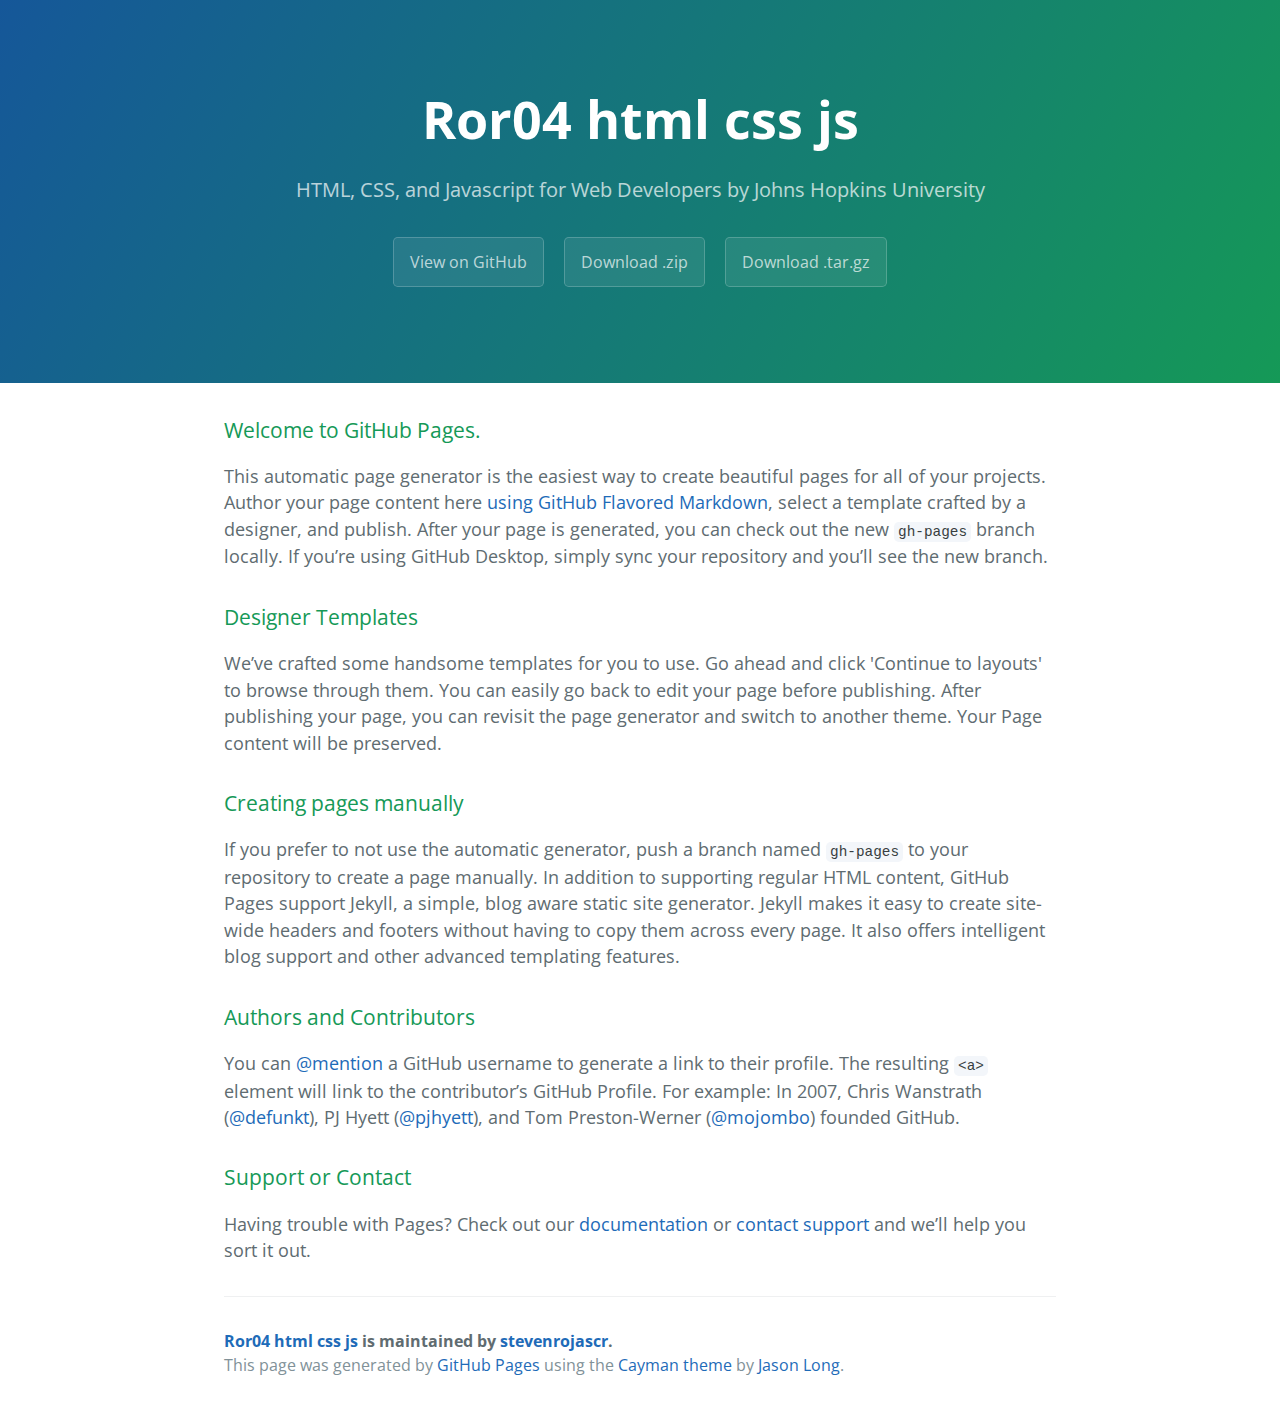
<file: index.html>
<!DOCTYPE html>
<html lang="en-us">
  <head>
    <meta charset="UTF-8">
    <title>Ror04 html css js by stevenrojascr</title>
    <meta name="viewport" content="width=device-width, initial-scale=1">
    <link rel="stylesheet" type="text/css" href="stylesheets/normalize.css" media="screen">
    <link href='https://fonts.googleapis.com/css?family=Open+Sans:400,700' rel='stylesheet' type='text/css'>
    <link rel="stylesheet" type="text/css" href="stylesheets/stylesheet.css" media="screen">
    <link rel="stylesheet" type="text/css" href="stylesheets/github-light.css" media="screen">
  </head>
  <body>
    <section class="page-header">
      <h1 class="project-name">Ror04 html css js</h1>
      <h2 class="project-tagline">HTML, CSS, and Javascript for Web Developers by Johns Hopkins University</h2>
      <a href="https://github.com/stevenrojascr/RoR04_Html_CSS_JS" class="btn">View on GitHub</a>
      <a href="https://github.com/stevenrojascr/RoR04_Html_CSS_JS/zipball/master" class="btn">Download .zip</a>
      <a href="https://github.com/stevenrojascr/RoR04_Html_CSS_JS/tarball/master" class="btn">Download .tar.gz</a>
    </section>

    <section class="main-content">
      <h3>
<a id="welcome-to-github-pages" class="anchor" href="#welcome-to-github-pages" aria-hidden="true"><span aria-hidden="true" class="octicon octicon-link"></span></a>Welcome to GitHub Pages.</h3>

<p>This automatic page generator is the easiest way to create beautiful pages for all of your projects. Author your page content here <a href="https://guides.github.com/features/mastering-markdown/">using GitHub Flavored Markdown</a>, select a template crafted by a designer, and publish. After your page is generated, you can check out the new <code>gh-pages</code> branch locally. If you’re using GitHub Desktop, simply sync your repository and you’ll see the new branch.</p>

<h3>
<a id="designer-templates" class="anchor" href="#designer-templates" aria-hidden="true"><span aria-hidden="true" class="octicon octicon-link"></span></a>Designer Templates</h3>

<p>We’ve crafted some handsome templates for you to use. Go ahead and click 'Continue to layouts' to browse through them. You can easily go back to edit your page before publishing. After publishing your page, you can revisit the page generator and switch to another theme. Your Page content will be preserved.</p>

<h3>
<a id="creating-pages-manually" class="anchor" href="#creating-pages-manually" aria-hidden="true"><span aria-hidden="true" class="octicon octicon-link"></span></a>Creating pages manually</h3>

<p>If you prefer to not use the automatic generator, push a branch named <code>gh-pages</code> to your repository to create a page manually. In addition to supporting regular HTML content, GitHub Pages support Jekyll, a simple, blog aware static site generator. Jekyll makes it easy to create site-wide headers and footers without having to copy them across every page. It also offers intelligent blog support and other advanced templating features.</p>

<h3>
<a id="authors-and-contributors" class="anchor" href="#authors-and-contributors" aria-hidden="true"><span aria-hidden="true" class="octicon octicon-link"></span></a>Authors and Contributors</h3>

<p>You can <a href="https://help.github.com/articles/basic-writing-and-formatting-syntax/#mentioning-users-and-teams" class="user-mention">@mention</a> a GitHub username to generate a link to their profile. The resulting <code>&lt;a&gt;</code> element will link to the contributor’s GitHub Profile. For example: In 2007, Chris Wanstrath (<a href="https://github.com/defunkt" class="user-mention">@defunkt</a>), PJ Hyett (<a href="https://github.com/pjhyett" class="user-mention">@pjhyett</a>), and Tom Preston-Werner (<a href="https://github.com/mojombo" class="user-mention">@mojombo</a>) founded GitHub.</p>

<h3>
<a id="support-or-contact" class="anchor" href="#support-or-contact" aria-hidden="true"><span aria-hidden="true" class="octicon octicon-link"></span></a>Support or Contact</h3>

<p>Having trouble with Pages? Check out our <a href="https://help.github.com/pages">documentation</a> or <a href="https://github.com/contact">contact support</a> and we’ll help you sort it out.</p>

      <footer class="site-footer">
        <span class="site-footer-owner"><a href="https://github.com/stevenrojascr/RoR04_Html_CSS_JS">Ror04 html css js</a> is maintained by <a href="https://github.com/stevenrojascr">stevenrojascr</a>.</span>

        <span class="site-footer-credits">This page was generated by <a href="https://pages.github.com">GitHub Pages</a> using the <a href="https://github.com/jasonlong/cayman-theme">Cayman theme</a> by <a href="https://twitter.com/jasonlong">Jason Long</a>.</span>
      </footer>

    </section>

  
  </body>
</html>
</file>
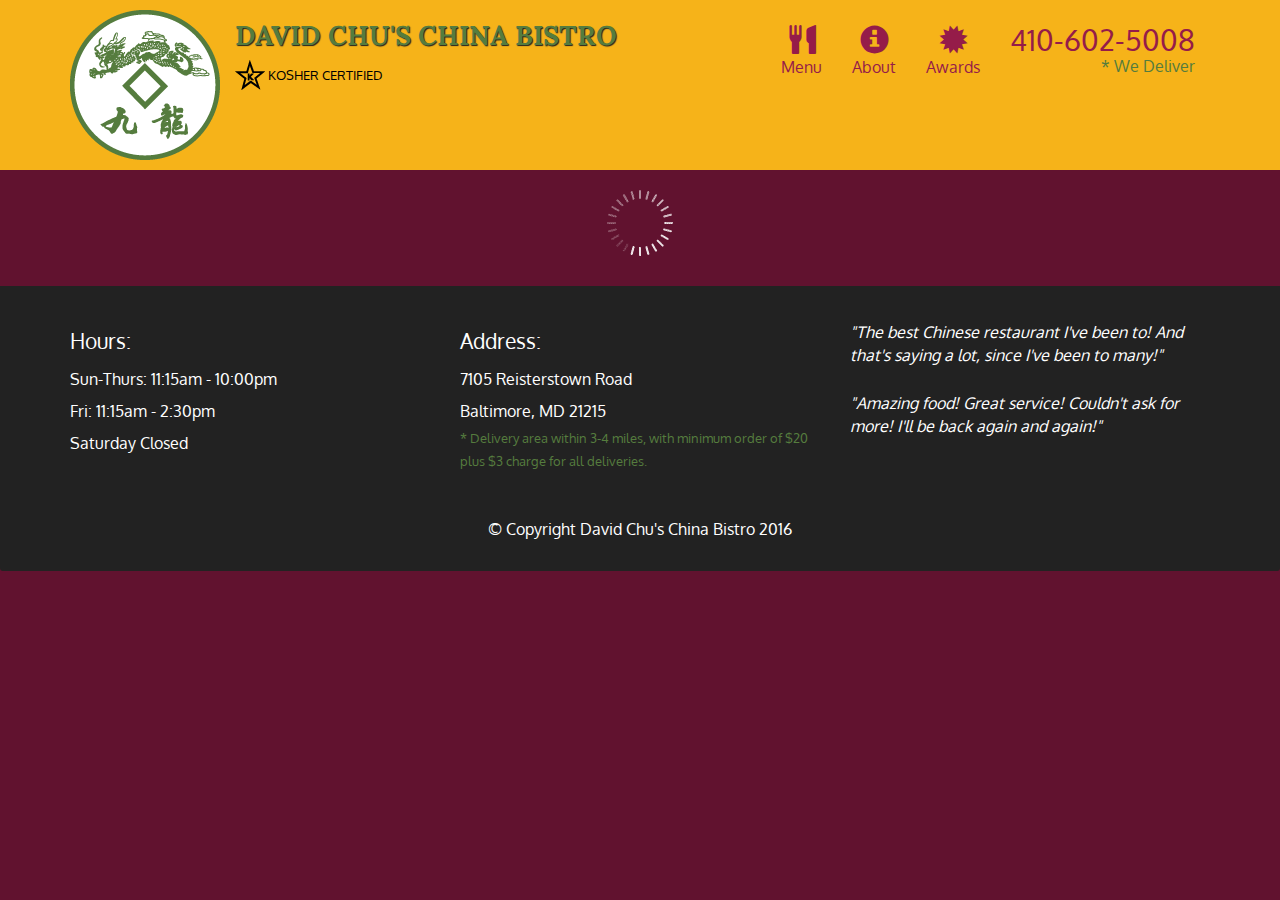
<file: mod4_solution/index.html>
<!doctype html>
<html lang="en">
  <head>
    <meta charset="utf-8">
    <meta http-equiv="X-UA-Compatible" content="IE=edge">
    <meta name="viewport" content="width=device-width, initial-scale=1">
    <title>David Chu's China Bistro</title>
    <link rel="stylesheet" href="css/bootstrap.min.css">
    <link rel="stylesheet" href="css/styles.css">
    <link href='https://fonts.googleapis.com/css?family=Oxygen:400,300,700' rel='stylesheet' type='text/css'>
    <link href='https://fonts.googleapis.com/css?family=Lora' rel='stylesheet' type='text/css'>
  </head>
<body>
  <header>
    <nav id="header-nav" class="navbar navbar-default">
      <div class="container">
        <div class="navbar-header">
          <a href="index.html" class="pull-left visible-md visible-lg">
            <div id="logo-img" alt="Logo image"></div>
          </a>

          <div class="navbar-brand">
            <a href="index.html"><h1>David Chu's China Bistro</h1></a>
            <p>
              <img src="images/star-k-logo.png" alt="Kosher certification">
              <span>Kosher Certified</span>
            </p>
          </div>

          <button id="navbarToggle" type="button" class="navbar-toggle collapsed" data-toggle="collapse" data-target="#collapsable-nav" aria-expanded="false">
            <span class="sr-only">Toggle navigation</span>
            <span class="icon-bar"></span>
            <span class="icon-bar"></span>
            <span class="icon-bar"></span>
          </button>
        </div>
        
        <div id="collapsable-nav" class="collapse navbar-collapse">
           <ul id="nav-list" class="nav navbar-nav navbar-right">
            <li id="navHomeButton" class="visible-xs active">
              <a href="index.html">
                <span class="glyphicon glyphicon-home"></span> Home</a>
            </li>
            <li id="navMenuButton">
              <a href="#" onclick="$dc.loadMenuCategories();">
                <span class="glyphicon glyphicon-cutlery"></span><br class="hidden-xs"> Menu</a>
            </li>
            <li>
              <a href="#">
                <span class="glyphicon glyphicon-info-sign"></span><br class="hidden-xs"> About</a>
            </li>
            <li>
              <a href="#">
                <span class="glyphicon glyphicon-certificate"></span><br class="hidden-xs"> Awards</a>
            </li>
            <li id="phone" class="hidden-xs">
              <a href="tel:410-602-5008">
                <span>410-602-5008</span></a><div>* We Deliver</div>
            </li>
          </ul><!-- #nav-list -->
        </div><!-- .collapse .navbar-collapse -->
      </div><!-- .container -->
    </nav><!-- #header-nav -->
  </header>

  <div id="call-btn" class="visible-xs">
    <a class="btn" href="tel:410-602-5008">
    <span class="glyphicon glyphicon-earphone"></span>
    410-602-5008
    </a>
  </div>
  <div id="xs-deliver" class="text-center visible-xs">* We Deliver</div>

  <div id="main-content" class="container"></div>

  <footer class="panel-footer">
    <div class="container">
      <div class="row">
        <section id="hours" class="col-sm-4">
          <span>Hours:</span><br>
          Sun-Thurs: 11:15am - 10:00pm<br>
          Fri: 11:15am - 2:30pm<br>
          Saturday Closed
          <hr class="visible-xs">
        </section>
        <section id="address" class="col-sm-4">
          <span>Address:</span><br>
          7105 Reisterstown Road<br>
          Baltimore, MD 21215
          <p>* Delivery area within 3-4 miles, with minimum order of $20 plus $3 charge for all deliveries.</p>
          <hr class="visible-xs">
        </section>
        <section id="testimonials" class="col-sm-4">
          <p>"The best Chinese restaurant I've been to! And that's saying a lot, since I've been to many!"</p>
          <p>"Amazing food! Great service! Couldn't ask for more! I'll be back again and again!"</p>
        </section>
      </div>
      <div class="text-center">&copy; Copyright David Chu's China Bistro 2016</div>
    </div>
  </footer>

  <!-- jQuery (Bootstrap JS plugins depend on it) -->
  <script src="js/jquery-2.1.4.min.js"></script>
  <script src="js/bootstrap.min.js"></script>
  <script src="js/ajax-utils.js"></script>
  <script src="js/script.js"></script>
</body>
</html>
</file>
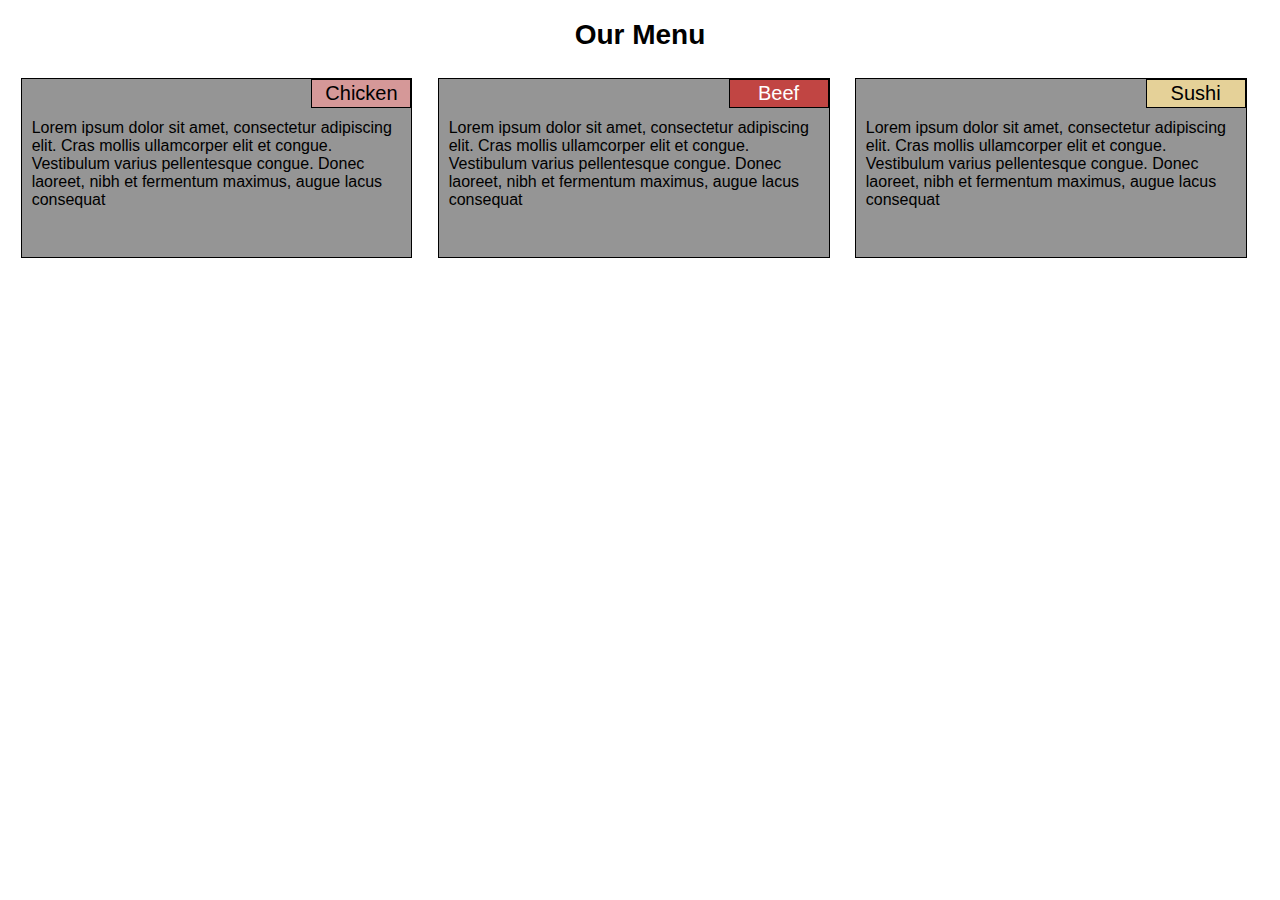
<file: site/index.html>
<!DOCTYPE html>
<html>
<head>
<meta charset="utf-8">
<meta name="viewport" content="width=device-width, initial-scale=1">
<link rel="stylesheet" type="text/css" href="css/mod2_solution.css">
<title>Mod2 Solution</title>
<body>
	<h1>Our Menu</h1>
	<section class="col-lg-4 col-md-6 col-sd-12">
		<p id="p1"> Chicken </p>
		Lorem ipsum dolor sit amet, consectetur adipiscing elit. Cras mollis ullamcorper elit et congue. Vestibulum varius pellentesque congue. Donec laoreet, nibh et fermentum maximus, augue lacus consequat 
	</section>
	<section class="col-lg-4 col-md-6 col-sd-12">
		<p id="p2"> Beef </p>
		Lorem ipsum dolor sit amet, consectetur adipiscing elit. Cras mollis ullamcorper elit et congue. Vestibulum varius pellentesque congue. Donec laoreet, nibh et fermentum maximus, augue lacus consequat 
	</section>
	<section class="col-lg-4 col-md-12 col-sd-12">
		<p id="p3"> Sushi </p>
		Lorem ipsum dolor sit amet, consectetur adipiscing elit. Cras mollis ullamcorper elit et congue. Vestibulum varius pellentesque congue. Donec laoreet, nibh et fermentum maximus, augue lacus consequat 
	</section>
</body>
</html>
</file>
<file: stylesheets/stylesheet.css>
* {
  box-sizing: border-box; }

body {
  padding: 0;
  margin: 0;
  font-family: "Open Sans", "Helvetica Neue", Helvetica, Arial, sans-serif;
  font-size: 16px;
  line-height: 1.5;
  color: #606c71; }

a {
  color: #1e6bb8;
  text-decoration: none; }
  a:hover {
    text-decoration: underline; }

.btn {
  display: inline-block;
  margin-bottom: 1rem;
  color: rgba(255, 255, 255, 0.7);
  background-color: rgba(255, 255, 255, 0.08);
  border-color: rgba(255, 255, 255, 0.2);
  border-style: solid;
  border-width: 1px;
  border-radius: 0.3rem;
  transition: color 0.2s, background-color 0.2s, border-color 0.2s; }
  .btn + .btn {
    margin-left: 1rem; }

.btn:hover {
  color: rgba(255, 255, 255, 0.8);
  text-decoration: none;
  background-color: rgba(255, 255, 255, 0.2);
  border-color: rgba(255, 255, 255, 0.3); }

@media screen and (min-width: 64em) {
  .btn {
    padding: 0.75rem 1rem; } }

@media screen and (min-width: 42em) and (max-width: 64em) {
  .btn {
    padding: 0.6rem 0.9rem;
    font-size: 0.9rem; } }

@media screen and (max-width: 42em) {
  .btn {
    display: block;
    width: 100%;
    padding: 0.75rem;
    font-size: 0.9rem; }
    .btn + .btn {
      margin-top: 1rem;
      margin-left: 0; } }

.page-header {
  color: #fff;
  text-align: center;
  background-color: #159957;
  background-image: linear-gradient(120deg, #155799, #159957); }

@media screen and (min-width: 64em) {
  .page-header {
    padding: 5rem 6rem; } }

@media screen and (min-width: 42em) and (max-width: 64em) {
  .page-header {
    padding: 3rem 4rem; } }

@media screen and (max-width: 42em) {
  .page-header {
    padding: 2rem 1rem; } }

.project-name {
  margin-top: 0;
  margin-bottom: 0.1rem; }

@media screen and (min-width: 64em) {
  .project-name {
    font-size: 3.25rem; } }

@media screen and (min-width: 42em) and (max-width: 64em) {
  .project-name {
    font-size: 2.25rem; } }

@media screen and (max-width: 42em) {
  .project-name {
    font-size: 1.75rem; } }

.project-tagline {
  margin-bottom: 2rem;
  font-weight: normal;
  opacity: 0.7; }

@media screen and (min-width: 64em) {
  .project-tagline {
    font-size: 1.25rem; } }

@media screen and (min-width: 42em) and (max-width: 64em) {
  .project-tagline {
    font-size: 1.15rem; } }

@media screen and (max-width: 42em) {
  .project-tagline {
    font-size: 1rem; } }

.main-content :first-child {
  margin-top: 0; }
.main-content img {
  max-width: 100%; }
.main-content h1, .main-content h2, .main-content h3, .main-content h4, .main-content h5, .main-content h6 {
  margin-top: 2rem;
  margin-bottom: 1rem;
  font-weight: normal;
  color: #159957; }
.main-content p {
  margin-bottom: 1em; }
.main-content code {
  padding: 2px 4px;
  font-family: Consolas, "Liberation Mono", Menlo, Courier, monospace;
  font-size: 0.9rem;
  color: #383e41;
  background-color: #f3f6fa;
  border-radius: 0.3rem; }
.main-content pre {
  padding: 0.8rem;
  margin-top: 0;
  margin-bottom: 1rem;
  font: 1rem Consolas, "Liberation Mono", Menlo, Courier, monospace;
  color: #567482;
  word-wrap: normal;
  background-color: #f3f6fa;
  border: solid 1px #dce6f0;
  border-radius: 0.3rem; }
  .main-content pre > code {
    padding: 0;
    margin: 0;
    font-size: 0.9rem;
    color: #567482;
    word-break: normal;
    white-space: pre;
    background: transparent;
    border: 0; }
.main-content .highlight {
  margin-bottom: 1rem; }
  .main-content .highlight pre {
    margin-bottom: 0;
    word-break: normal; }
.main-content .highlight pre, .main-content pre {
  padding: 0.8rem;
  overflow: auto;
  font-size: 0.9rem;
  line-height: 1.45;
  border-radius: 0.3rem; }
.main-content pre code, .main-content pre tt {
  display: inline;
  max-width: initial;
  padding: 0;
  margin: 0;
  overflow: initial;
  line-height: inherit;
  word-wrap: normal;
  background-color: transparent;
  border: 0; }
  .main-content pre code:before, .main-content pre code:after, .main-content pre tt:before, .main-content pre tt:after {
    content: normal; }
.main-content ul, .main-content ol {
  margin-top: 0; }
.main-content blockquote {
  padding: 0 1rem;
  margin-left: 0;
  color: #819198;
  border-left: 0.3rem solid #dce6f0; }
  .main-content blockquote > :first-child {
    margin-top: 0; }
  .main-content blockquote > :last-child {
    margin-bottom: 0; }
.main-content table {
  display: block;
  width: 100%;
  overflow: auto;
  word-break: normal;
  word-break: keep-all; }
  .main-content table th {
    font-weight: bold; }
  .main-content table th, .main-content table td {
    padding: 0.5rem 1rem;
    border: 1px solid #e9ebec; }
.main-content dl {
  padding: 0; }
  .main-content dl dt {
    padding: 0;
    margin-top: 1rem;
    font-size: 1rem;
    font-weight: bold; }
  .main-content dl dd {
    padding: 0;
    margin-bottom: 1rem; }
.main-content hr {
  height: 2px;
  padding: 0;
  margin: 1rem 0;
  background-color: #eff0f1;
  border: 0; }

@media screen and (min-width: 64em) {
  .main-content {
    max-width: 64rem;
    padding: 2rem 6rem;
    margin: 0 auto;
    font-size: 1.1rem; } }

@media screen and (min-width: 42em) and (max-width: 64em) {
  .main-content {
    padding: 2rem 4rem;
    font-size: 1.1rem; } }

@media screen and (max-width: 42em) {
  .main-content {
    padding: 2rem 1rem;
    font-size: 1rem; } }

.site-footer {
  padding-top: 2rem;
  margin-top: 2rem;
  border-top: solid 1px #eff0f1; }

.site-footer-owner {
  display: block;
  font-weight: bold; }

.site-footer-credits {
  color: #819198; }

@media screen and (min-width: 64em) {
  .site-footer {
    font-size: 1rem; } }

@media screen and (min-width: 42em) and (max-width: 64em) {
  .site-footer {
    font-size: 1rem; } }

@media screen and (max-width: 42em) {
  .site-footer {
    font-size: 0.9rem; } }
</file>
<file: stylesheets/github-light.css>
/*
   Copyright 2014 GitHub Inc.

   Licensed under the Apache License, Version 2.0 (the "License");
   you may not use this file except in compliance with the License.
   You may obtain a copy of the License at

       http://www.apache.org/licenses/LICENSE-2.0

   Unless required by applicable law or agreed to in writing, software
   distributed under the License is distributed on an "AS IS" BASIS,
   WITHOUT WARRANTIES OR CONDITIONS OF ANY KIND, either express or implied.
   See the License for the specific language governing permissions and
   limitations under the License.

*/

.pl-c /* comment */ {
  color: #969896;
}

.pl-c1      /* constant, markup.raw, meta.diff.header, meta.module-reference, meta.property-name, support, support.constant, support.variable, variable.other.constant */,
.pl-s .pl-v /* string variable */ {
  color: #0086b3;
}

.pl-e  /* entity */,
.pl-en /* entity.name */ {
  color: #795da3;
}

.pl-s .pl-s1 /* string source */,
.pl-smi      /* storage.modifier.import, storage.modifier.package, storage.type.java, variable.other, variable.parameter.function */ {
  color: #333;
}

.pl-ent /* entity.name.tag */ {
  color: #63a35c;
}

.pl-k /* keyword, storage, storage.type */ {
  color: #a71d5d;
}

.pl-pds              /* punctuation.definition.string, string.regexp.character-class */,
.pl-s                /* string */,
.pl-s .pl-pse .pl-s1 /* string punctuation.section.embedded source */,
.pl-sr               /* string.regexp */,
.pl-sr .pl-cce       /* string.regexp constant.character.escape */,
.pl-sr .pl-sra       /* string.regexp string.regexp.arbitrary-repitition */,
.pl-sr .pl-sre       /* string.regexp source.ruby.embedded */ {
  color: #183691;
}

.pl-v /* variable */ {
  color: #ed6a43;
}

.pl-id /* invalid.deprecated */ {
  color: #b52a1d;
}

.pl-ii /* invalid.illegal */ {
  background-color: #b52a1d;
  color: #f8f8f8;
}

.pl-sr .pl-cce /* string.regexp constant.character.escape */ {
  color: #63a35c;
  font-weight: bold;
}

.pl-ml /* markup.list */ {
  color: #693a17;
}

.pl-mh        /* markup.heading */,
.pl-mh .pl-en /* markup.heading entity.name */,
.pl-ms        /* meta.separator */ {
  color: #1d3e81;
  font-weight: bold;
}

.pl-mq /* markup.quote */ {
  color: #008080;
}

.pl-mi /* markup.italic */ {
  color: #333;
  font-style: italic;
}

.pl-mb /* markup.bold */ {
  color: #333;
  font-weight: bold;
}

.pl-md /* markup.deleted, meta.diff.header.from-file */ {
  background-color: #ffecec;
  color: #bd2c00;
}

.pl-mi1 /* markup.inserted, meta.diff.header.to-file */ {
  background-color: #eaffea;
  color: #55a532;
}

.pl-mdr /* meta.diff.range */ {
  color: #795da3;
  font-weight: bold;
}

.pl-mo /* meta.output */ {
  color: #1d3e81;
}
</file>
<file: mod4_solution/css/styles.css>
body {
  font-size: 16px;
  color: #fff;
  background-color: #61122f;
  font-family: 'Oxygen', sans-serif;
}

/** HEADER **/
#header-nav {
  background-color: #f6b319;
  border-radius: 0;
  border: 0;
}

#logo-img {
  background: url('../images/restaurant-logo_large.png') no-repeat;
  width: 150px;
  height: 150px;
  margin: 10px 15px 10px 0;
}

.navbar-brand {
  padding-top: 25px;
}
.navbar-brand h1 { /* Restaurant name */
  font-family: 'Lora', serif;
  color: #557c3e;
  font-size: 1.5em;
  text-transform: uppercase;
  font-weight: bold;
  text-shadow: 1px 1px 1px #222;
  margin-top: 0;
  margin-bottom: 0;
  line-height: .75;
}
.navbar-brand a:hover, .navbar-brand a:focus {
  text-decoration: none;
}
.navbar-brand p { /* Kosher cert */
  color: #000;
  text-transform: uppercase;
  font-size: .7em;
  margin-top: 15px;
}
.navbar-brand p span { /* Star-K */
  vertical-align: middle;
}

#nav-list {
  margin-top: 10px;
}
#nav-list a {
  color: #951C49;
  text-align: center;
}
#nav-list a:hover {
  background: #E7E7E7;
}
#nav-list a span {
  font-size: 1.8em;
}

#phone {
  margin-top: 5px;
}
#phone a { /* Phone number */
  text-align: right;
  padding-bottom: 0;
}
#phone div { /* We Deliver */
  color: #557c3e;
  text-align: right;
  padding-right: 15px;
}

.navbar-header button.navbar-toggle, .navbar-header .icon-bar {
  border: 1px solid #61122f;
}
.navbar-header button.navbar-toggle {
  clear: both;
  margin-top: -30px;
}
/* END HEADER */

/* FOOTER */
.panel-footer {
  margin-top: 30px;
  padding-top: 35px;
  padding-bottom: 30px;
  background-color: #222;
  border-top: 0;
}
.panel-footer div.row {
  margin-bottom: 35px;
}
#hours, #address {
  line-height: 2;
}
#hours > span, #address > span {
  font-size: 1.3em;
}
#address p {
  color: #557c3e;
  font-size: .8em;
  line-height: 1.8;
}
#testimonials {
  font-style: italic;
}
#testimonials p:nth-child(2) {
  margin-top: 25px;
}
/* END FOOTER */



/* HOME PAGE */
.container .jumbotron {
  box-shadow: 0 0 50px #3F0C1F;
  border: 2px solid #3F0C1F;
}

#menu-tile, #specials-tile, #map-tile {
  height: 250px;
  width: 100%;
  margin-bottom: 15px;
  position: relative;
  border: 2px solid #3F0C1F;
  overflow: hidden;
}
#menu-tile:hover, #specials-tile:hover, #map-tile:hover {
  box-shadow: 0 1px 5px 1px #cccccc;
}
#menu-tile {
  background: url('../images/menu-tile.jpg') no-repeat;
  background-position: center;
}
#specials-tile {
  background: url('../images/specials-tile.jpg') no-repeat;
  background-position: center;
}
#menu-tile span, #specials-tile span, #map-tile span {
  position: absolute;
  bottom: 0;
  right: 0;
  width: 100%;
  text-align: center;
  font-size: 1.6em;
  text-transform: uppercase;
  background-color: #000;
  color: #fff;
  opacity: .8;
}
/* END HOME PAGE */

/* MENU CATEGORIES PAGE */
.category-tile { 
  position: relative;
  border: 2px solid #3F0C1F;
  overflow: hidden;
  width: 200px;
  height: 200px;
  margin: 0 auto 15px;
}
.category-tile span {
  position: absolute;
  bottom: 0;
  right: 0;
  width: 100%;
  text-align: center;
  font-size: 1.2em;
  text-transform: uppercase;
  background-color: #000;
  color: #fff;
  opacity: .8;
}
.category-tile:hover {
  box-shadow: 0 1px 5px 1px #cccccc;
}

#menu-categories-title + div {
  margin-bottom: 50px;
}
/* END MENU CATEGORIES PAGE */

/* SINGLE CATEGORY PAGE */
.menu-item-tile {
  margin-bottom: 25px;
}
.menu-item-tile hr {
  width: 80%;
}
.menu-item-tile .menu-item-price {
  font-size: 1.1em;
  text-align: right;
  margin-top: -15px;
  margin-right: -15px;
}
.menu-item-tile .menu-item-price span {
  font-size: .6em;
}
.menu-item-photo {
  position: relative;
  border: 2px solid #3F0C1F; 
  overflow: hidden;
  padding: 0;
  margin-right: -15px;
  margin-left: auto;
  margin-bottom: 20px;
  max-width: 250px;
}
.menu-item-photo div {
  position: absolute;
  bottom: 0;
  right: 0;
  width: 80px;
  background-color: #557c3e;
  text-align: center;
}
.menu-item-description {
  padding-right: 30px;
}
h3.menu-item-title {
  margin: 0 0 10px;
}
.menu-item-details {
  font-size: .9em;
  font-style: italic;
}
/* END SINGLE CATEGORY PAGE */


/********** Large devices only **********/
@media (min-width: 1200px) {
  .container .jumbotron {
    background: url('../images/jumbotron_1200.jpg') no-repeat;
    height: 675px;
  }
}

/********** Medium devices only **********/
@media (min-width: 992px) and (max-width: 1199px) {
  /* Header */
  #logo-img {
    background: url('../images/restaurant-logo_medium.png') no-repeat;
    width: 100px;
    height: 100px;
    margin: 5px 5px 5px 0;
  }
  /* End Header */

  /* Home Page */
  .container .jumbotron {
    background: url('../images/jumbotron_992.jpg') no-repeat;
    height: 558px;
  }
  /* End Home Page */
}

/********** Small devices only **********/
@media (min-width: 768px) and (max-width: 991px) {
  /* Home Page */
  .container .jumbotron {
    background: url('../images/jumbotron_768.jpg') no-repeat;
    height: 432px;
  }
  /* End Home Page */
}

/********** Extra small devices only **********/
@media (max-width: 767px) {
  /* Header */
  .navbar-brand {
    padding-top: 10px;
    height: 80px;
  }
  .navbar-brand h1 { /* Restaurant name */
    padding-top: 10px;
    font-size: 5vw; /* 1vw = 1% of viewport width */
  }
  .navbar-brand p { /* Kosher cert */
    font-size: .6em;
    margin-top: 12px;
  }
  .navbar-brand p img { /* Star-K */
    height: 20px;
  }

  #collapsable-nav a { /* Collapsed nav menu text */
    font-size: 1.2em;
  }
  #collapsable-nav a span { /* Collapsed nav menu glyph */
    font-size: 1em;
    margin-right: 5px;
  }

  #call-btn > a {
    font-size: 1.5em;
    display: block;
    margin: 0 20px;
    padding: 10px;
    border: 2px solid #fff;
    background-color: #f6b319;
    color: #951c49;
  }
  #xs-deliver {
    margin-top: 5px;
    font-size: .7em;
    letter-spacing: .1em;
    text-transform: uppercase;
  }
  /* End Header */

  /* Footer */
  .panel-footer section {
    margin-bottom: 30px;
    text-align: center;
  }
  .panel-footer section:nth-child(3) {
    margin-bottom: 0; /* margin already exists on the whole row */
  }
  .panel-footer section hr {
    width: 50%;
  }
  /* End Footer */

  /* Home Page */
  .container .jumbotron {
    margin-top: 30px;
    padding: 0;
  }
  #menu-tile, #specials-tile {
    width: 360px;
    margin: 0 auto 15px;
  }

  .menu-item-photo {
    margin-right: auto;
  }
  .menu-item-tile .menu-item-price {
    text-align: center;
  }
  .menu-item-description {
    text-align: center;;
  }
}


/********** Super extra small devices Only :-) (e.g., iPhone 4) **********/
@media (max-width: 479px) {
  /* Header */
  .navbar-brand h1 { /* Restaurant name */
    padding-top: 5px;
    font-size: 6vw;
  }
  /* End Header */
  
  /* Home page */
  #menu-tile, #specials-tile {
    width: 280px;
    margin: 0 auto 15px;
  }

  .col-xxs-12 {
    position: relative;
    min-height: 1px;
    padding-right: 15px;
    padding-left: 15px;
    float: left;
    width: 100%;
  }
}
</file>
<file: site/css/mod2_solution.css>
/********** Base styles **********/
* {
  box-sizing: border-box;
}

body {
  font-family: Helvetica;
}
h1 {
  margin-bottom: 15px;
  text-align: center;
  font-size: 175%;
}

section {
  border: 1px solid black;
  background-color: #959595;
  height: 180px;
  font-family: Helvetica;
  color: black;
  position: relative;
  padding-top: 40px;
  padding-left: 10px;
  padding-right: 10px;
  width: 90%;
  margin: 1%;
  float: left;
}

p {
	width: 100px;
  position: absolute;
  top: 0px;
  right: 0px;
  margin-top: 0px;
  text-align: center;
  border: 1px solid black;
  padding-top: 2px;
  padding-bottom: 2px;
  font-size: 125%;
}

#p1 {
  background-color: #D59898;
}

#p2 {
  background-color: #C14543;
  color: white;
}

#p3{
  background-color: #E5D198;
}


/********** Large devices only **********/
@media (min-width: 992px) {

.col-lg-4 {
    width: 31%;
  }
}



/********** Medium devices only **********/
@media (min-width: 768px) and (max-width: 991px) {
  .col-md-6 {
    width: 48%;
  }
  .col-md-12 {
    width: 98%;
  }
}	


/********** Small devices only **********/
@media (max-width: 767px) {
  .col-sd-12 {
    width: 98%;
  }
}
</file>
